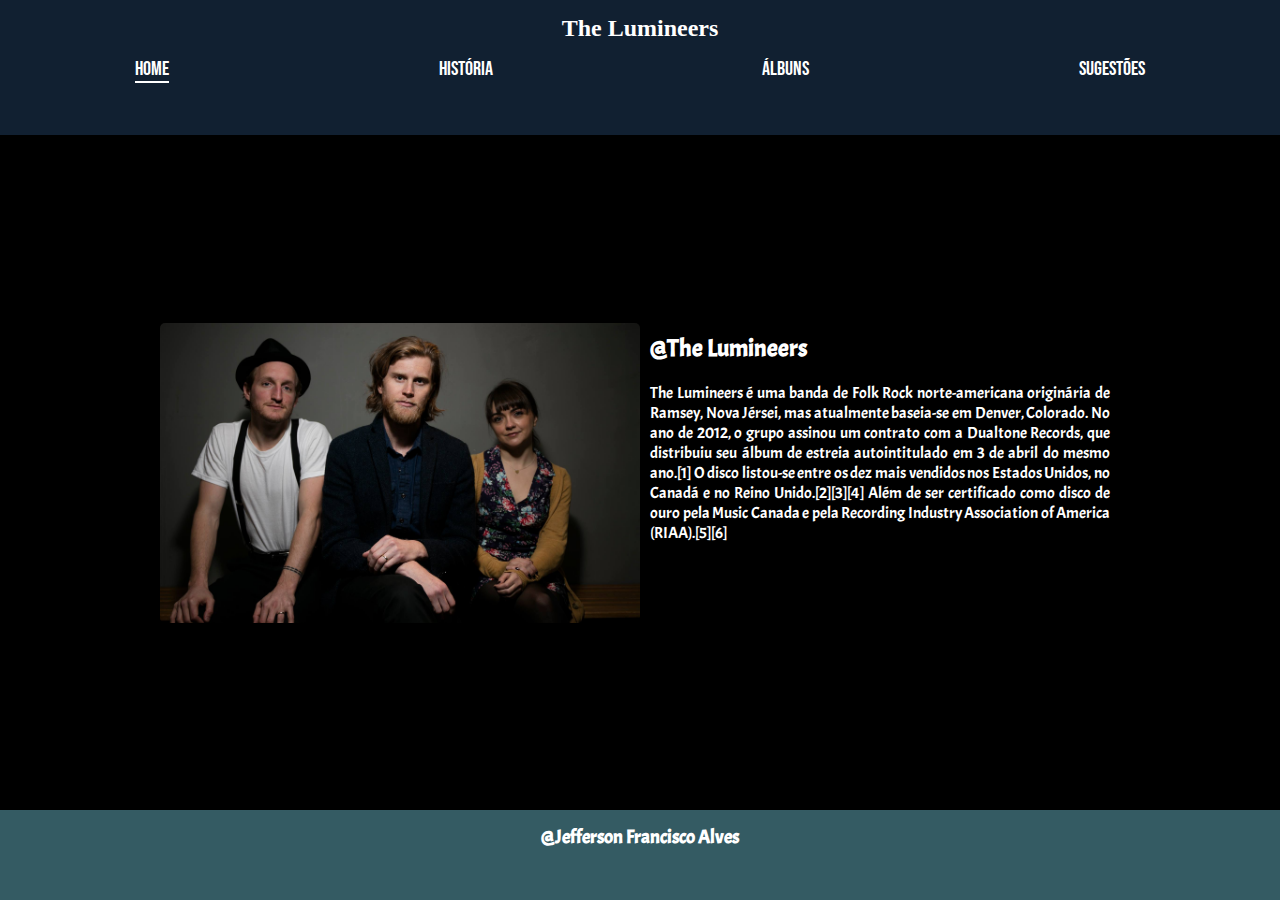
<file: index.html>
<!DOCTYPE html>
<html lang="pt-br">
<head>
    <meta charset="UTF-8">
    <meta http-equiv="X-UA-Compatible" content="IE=edge">
    <meta name="viewport" content="width=device-width, initial-scale=1.0">
    <link rel="stylesheet" href="style.css">
    <title>The Lumineers</title>
</head>
<body>
<div class="container">
    <header>
        <h2>The Lumineers</h2>
        <ul>
            <li><a href="index.html" id="home">Home</a></li>
            <li><a href="historia.html">História</a></li>
            <li><a href="albuns.html">Álbuns</a></li>
            <li><a href="cadastro.html">Sugestões</a></li>
        </ul>
    </header>
    <section>
        <div id="fundo"></div>
        <div id="content01">
            <h2>@The Lumineers</h2>
            <p>The Lumineers é uma banda de Folk Rock norte-americana originária de Ramsey, 
                Nova Jérsei, mas atualmente baseia-se em Denver, Colorado. No ano de 2012, 
                o grupo assinou um contrato com a Dualtone Records, que distribuiu seu álbum de estreia 
                autointitulado em 3 de abril do mesmo ano.[1] O disco listou-se entre os dez 
                mais vendidos nos Estados Unidos, no Canadá e no Reino Unido.[2][3][4] Além de ser 
                certificado como disco de ouro pela Music Canada e pela Recording Industry Association 
                of America (RIAA).[5][6]</p>
        </div>
    </section>
    <footer>
        <h3>@Jefferson Francisco Alves</h3>
    </footer>
</div>
</body>
</html>
</file>
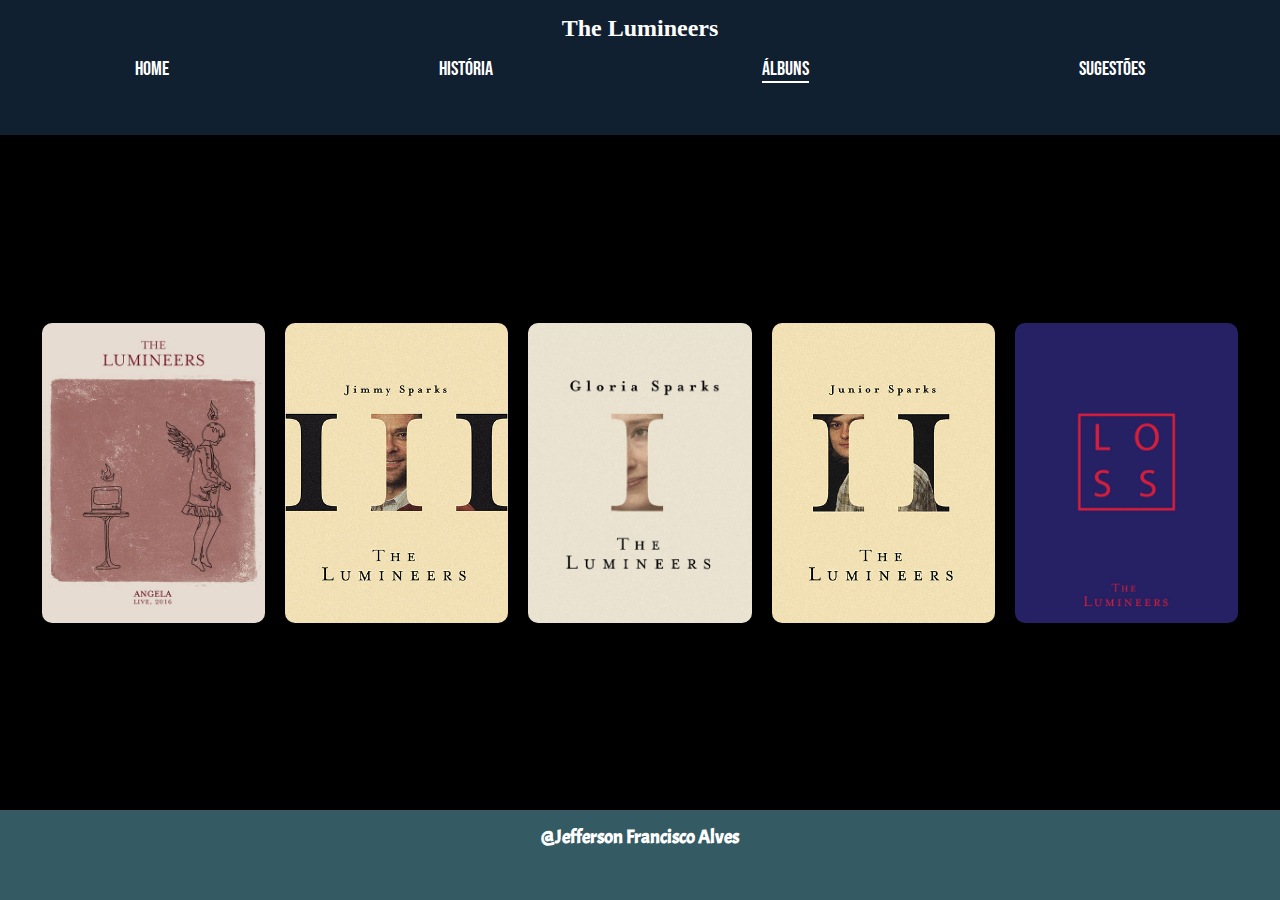
<file: albuns.html>
<!DOCTYPE html>
<html lang="pt-br">
<head>
    <meta charset="UTF-8">
    <meta http-equiv="X-UA-Compatible" content="IE=edge">
    <meta name="viewport" content="width=device-width, initial-scale=1.0">
    <link rel="stylesheet" href="style.css">
    <title>Hostória - The Lumineers</title>
</head>
<body>
<div class="container">
    <header>
        <h2>The Lumineers</h2>
        <ul>
            <li><a href="index.html">Home</a></li>
            <li><a href="historia.html">História</a></li>
            <li><a href="albuns.html" id="albuns">Álbuns</a></li>
            <li><a href="cadastro.html">Sugestões</a></li>
        </ul>
    </header>
    <section class="albuns" id="app">
        <div id="album1" onclick="chamarPagina01()" value="1">

        </div>
        <div id="album2" onclick="chamarPagina02()" value="2">
            
        </div>
        <div id="album3" onclick="chamarPagina03()" value="3">

        </div>
        <div id="album4" onclick="chamarPagina04()" value="4">

        </div>
        <div id="album5" onclick="chamarPagina05()" value="5">
           
        </div>

    </section>
    <footer id="app">
        <h3>@Jefferson Francisco Alves</h3>
    </footer>
</div>

<script src="script.js"></script>
</body>
</html>
</file>
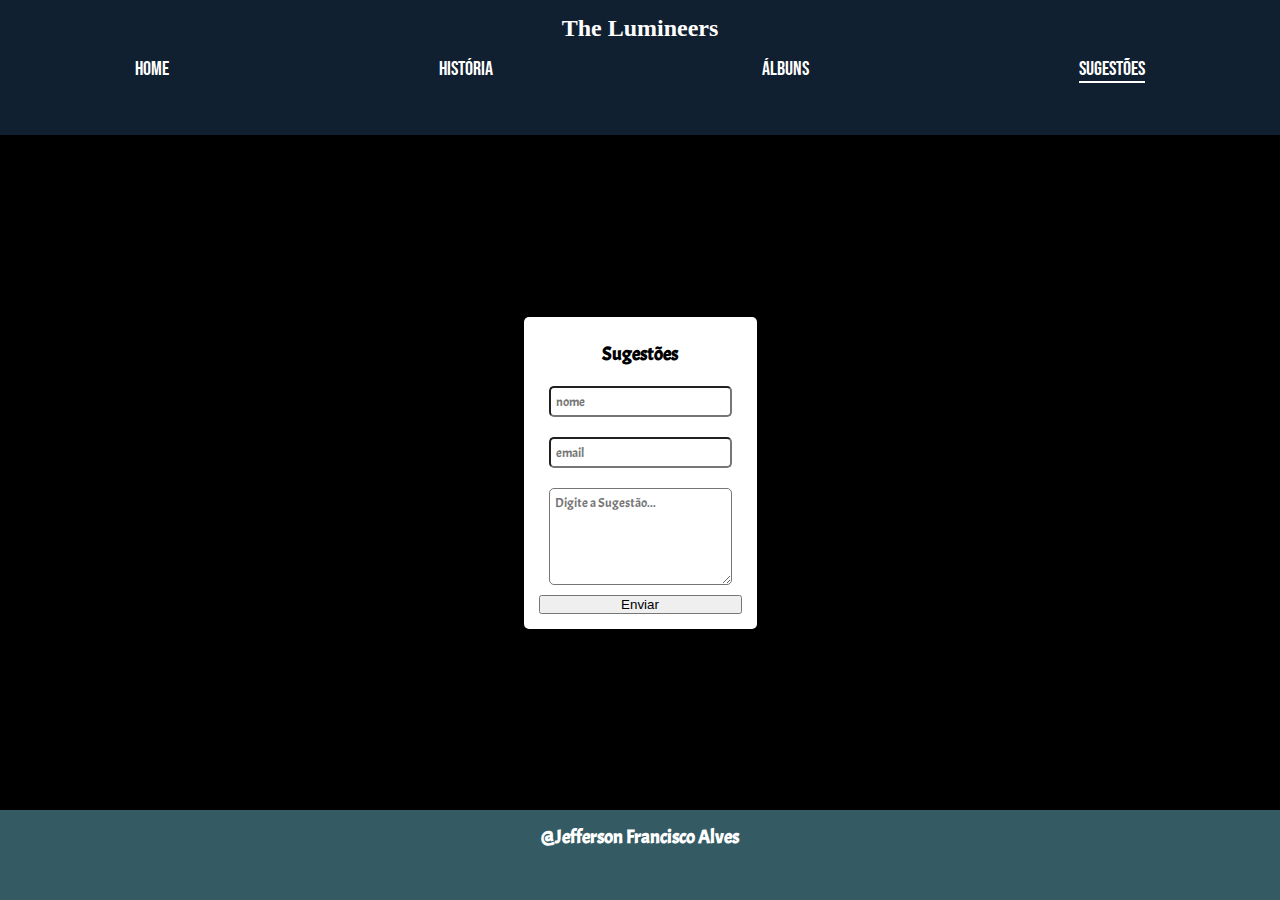
<file: cadastro.html>
<!DOCTYPE html>
<html lang="pt-br">
<head>
    <meta charset="UTF-8">
    <meta http-equiv="X-UA-Compatible" content="IE=edge">
    <meta name="viewport" content="width=device-width, initial-scale=1.0">
    <link rel="stylesheet" href="style.css">
    <title>Home</title>
</head>
<body>
<div class="container">
    <header>
        <h2>The Lumineers</h2>
        <ul>
            <li><a href="index.html">Home</a></li>
            <li><a href="historia.html">História</a></li>
            <li><a href="albuns.html">Álbuns</a></li>
            <li><a href="cadastro.html" id="cadastrar">Sugestões</a></li>
        </ul>
    </header>
    <section>
        <form action="" id="formulario">
            <h3>Sugestões</h3>
            <input type="text" placeholder="nome">
            <input type="email" placeholder="email">
            <textarea name="" id="" cols="30" rows="5" placeholder="Digite a Sugestão..."></textarea>
            <button>Enviar</button>
        </form>
    </section>
    <footer>
        <h3>@Jefferson Francisco Alves</h3>
    </footer>
</div>
</body>
</html>
</file>
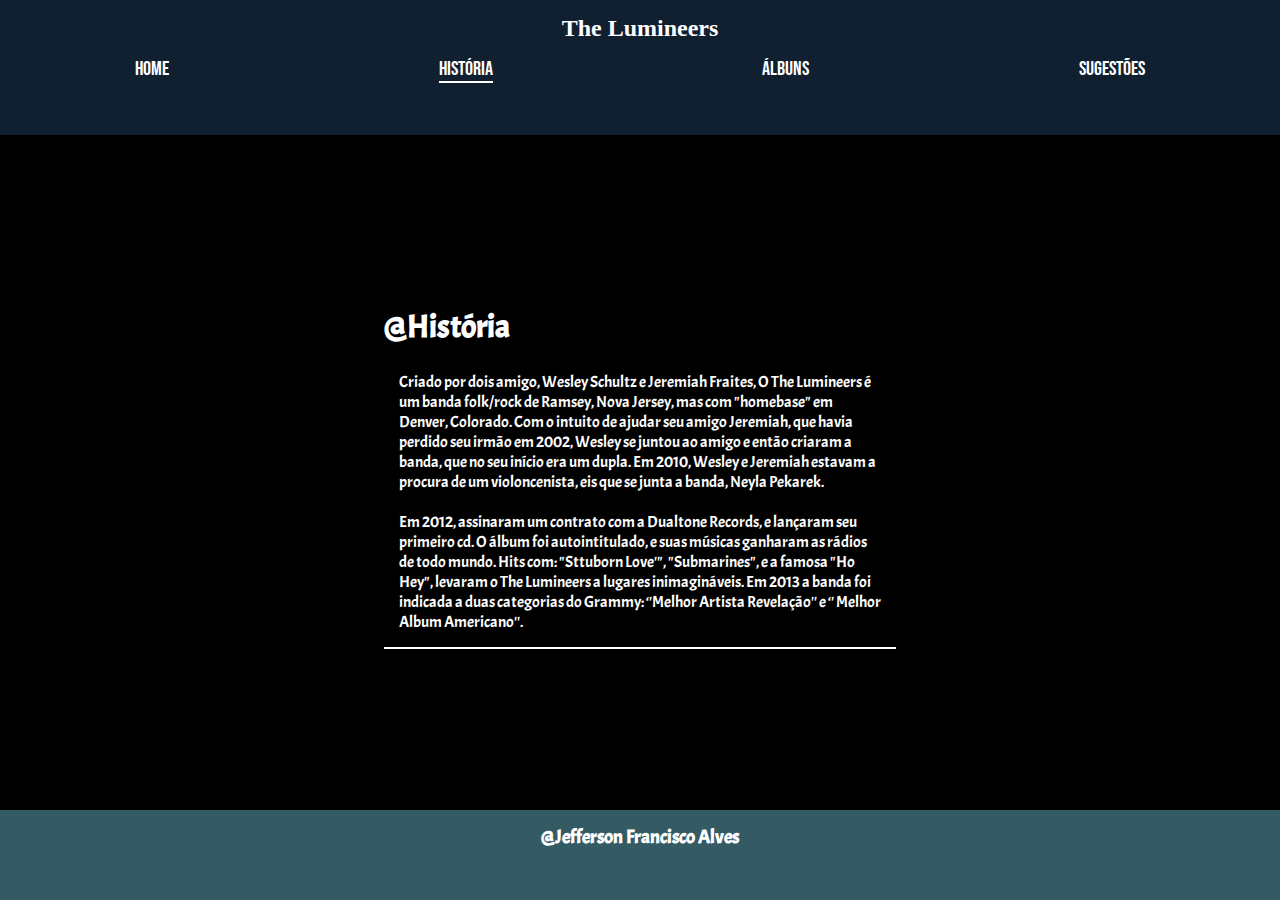
<file: historia.html>
<!DOCTYPE html>
<html lang="pt-br">
<head>
    <meta charset="UTF-8">
    <meta http-equiv="X-UA-Compatible" content="IE=edge">
    <meta name="viewport" content="width=device-width, initial-scale=1.0">
    <link rel="stylesheet" href="style.css">
    <title>Home</title>
</head>
<body>
<div class="container">
    <header>
        <h2>The Lumineers</h2>
        <ul>
            <li><a href="index.html">Home</a></li>
            <li><a href="historia.html" id="historia">História</a></li>
            <li><a href="albuns.html">Álbuns</a></li>
            <li><a href="cadastro.html">Sugestões</a></li>
        </ul>
    </header>
    <section>
        <main id="historia_content">
            <h1>@História</h1>
            <p>Criado por dois amigo, Wesley Schultz e Jeremiah Fraites, O The Lumineers é um banda folk/rock de Ramsey, Nova Jersey, mas com "homebase" em Denver, Colorado. Com o intuito de ajudar seu amigo Jeremiah, que havia perdido seu irmão em 2002, Wesley se juntou ao amigo e então criaram a banda, que no seu início era um dupla. Em 2010, Wesley e Jeremiah estavam a procura de um violoncenista, eis que se junta a banda, Neyla Pekarek.<br><br>

                Em 2012, assinaram um contrato com a Dualtone Records, e lançaram seu primeiro cd. O álbum foi autointitulado, e suas músicas ganharam as rádios de todo mundo. Hits com: "Sttuborn Love'", "Submarines", e a famosa "Ho Hey", levaram o The Lumineers a lugares inimagináveis. Em 2013 a banda foi indicada a duas categorias do Grammy: ‘'Melhor Artista Revelação'' e ‘' Melhor Album Americano''.</p>
            </main>
    </section>
    <footer>
        <h3>@Jefferson Francisco Alves</h3>
    </footer>
</div>
</body>
</html>
</file>
<file: style.css>
@import url('https://fonts.googleapis.com/css2?family=Acme&family=Bebas+Neue&display=swap');

* {
    padding: 0px;
    margin: 0px;
}
.container {
    background-color: black;    
    width: 100vw;
    height: 100vh;
    display: flex;
    flex-direction: column;
    justify-content: space-between;
}
#home {
    border-bottom: 2px solid white;
}
#historia {
    border-bottom: 2px solid white;
}
#albuns {
    border-bottom: 2px solid white;
}
#cadastrar {
     border-bottom: 2px solid white;
}
.container header {
    background-color: #112031;
    width: 100%;
    height: 15%;
    color: white;
}
.container header h2 {
    text-align: center;
    padding: 15px;
}
.container header ul {
    display: flex;
    justify-content: space-around;
}
.container header ul li {
    list-style: none;
}
.container header ul li a {
    text-decoration: none;
    color: white;
    font-family: 'Bebas Neue', cursive;
    font-size: 20px;
}
.container header ul li a:hover {
    animation:link .2s;
    border: 1px solid white;
    padding: 3px;
    
}
@keyframes link {
    0% {
        border-top-width: 0px;
        border-bottom-width: 0px;
        border-left-width: 0;
        border-right-width: 0;
    } 50% {
        border-top-width: 20px;
        border-bottom-width: 20px;
        border-left-width: 20px;
        border-right-width: 20px;
    } 100% {
        border-top-width: 0px;
        border-bottom-width: 0px;
        border-left-width: 0;
        border-right-width: 0;
    }
}
.container section {
    width: 75%;
    margin: auto;
    display: flex;
    justify-content: space-around;
    align-items: center;
}

.container section div {
    width: 500px;
    height: 300px;
}
#fundo {
    background-image: url('img/the-lumineers01.jpg');
    background-size: cover;
    border-radius: 5px;
}
#fundo:hover {
    animation: treme 0.1s;
    animation-iteration-count: 3;
  }
  
@keyframes treme {
    0% {margin-left: 0;}
    25% {margin-left: 15px;}
    50% {margin-left: 0;}
    75% {margin-left: -15px;}
    100% {margin-left: 0;}
}
#content01 {
    color: white;
    font-family: 'Acme', sans-serif;
}
#content01 h2 {
    padding: 10px;
}
#content01 p {
    text-align: justify;
    padding: 10px;
}
.container footer {
    background-color: #345B63;
    width: 100%;
    height: 10%;
}
.container footer h3 {
    color: white;
    text-align: center;
    font-family: 'Acme', sans-serif;
    margin: 15px;
    
}

.container .albuns {
    width: 95%;
}
.container .albuns div {
    background-color: white;
    margin: 10px;
    height: 300px;
    border-radius: 10px;
}
.container .albuns div:hover {
    width: 510px;
    height: 310px;
}
#album1 {
    background-image: url('img/algubum-angela.jpg');
    background-size: cover;
    background-position: center;
}
#album2 {
    background-image: url('img/album3.jpg');
    background-size: cover;
    background-position: center;
}

#album3 {
    background-image: url('img/album1.jpg');
    background-size: cover;
    background-position: center;
}

#album4 {
    background-image: url('img/algum2.jpg');
    background-size: cover;
    background-position: center;
}
#album5 {
    background-image: url('img/algum-loss.jpeg');
    background-size: cover;
    background-position: center;
}
#historia_content {
    font-family: 'Acme', sans-serif;
    width: 40vw;
    border-bottom: 2px solid white;
}
#historia_content  h1 {
    color: white;
    padding-top: 10px;
    padding-bottom: 10px;
}
#historia_content  p {
    color: white;
    padding: 15px;
    
}
#formulario {
    background-color: white;
    display: flex;
    flex-direction: column;
    padding: 15px;
    border-radius: 5px;
}
#formulario h3 {
    text-align: center;
    padding: 10px;
    font-family: 'Acme', sans-serif;
}
#formulario input, textarea {
    margin: 10px;
    padding: 5px;
    border-radius: 5px;
    font-family: 'Acme', sans-serif;
}
</file>
